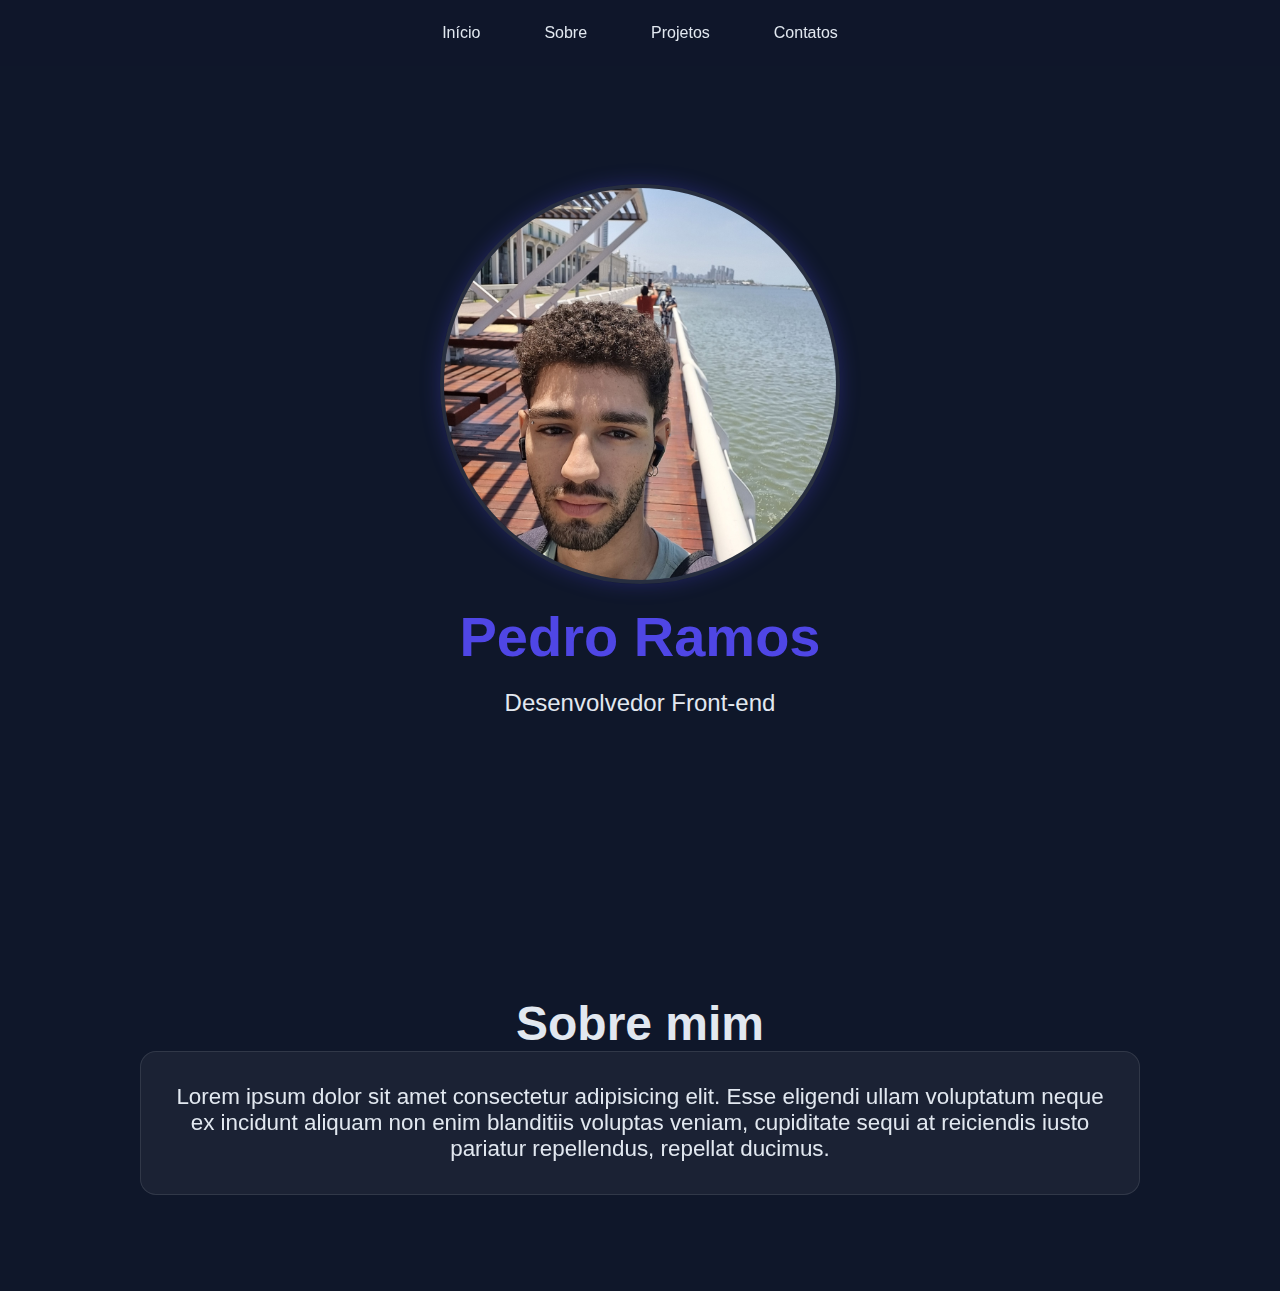
<file: index.html>
<!DOCTYPE html>
<html lang="pt-BR">
<head>
    <meta charset="UTF-8">
    <meta name="viewport" content="width=device-width, initial-scale=1.0">
    <title>Pedro Ramos | Portfolio</title>
    <link rel="stylesheet" href="styles.css">
</head>
<body>

    <nav class="navegacao">
        <ul class="menu">
            <li><a href="#inicio" class="menu-link">Início</a></li>
            <li><a href="#sobre" class="menu-link">Sobre</a></li>
            <li><a href="/projetos.html" class="menu-link">Projetos</a></li>
            <li><a href="#contatos" class="menu-link">Contatos</a></li>
        </ul>
    </nav>

    <main id="inicio" class="cabecalho">
        <div>
            <img src="img/pedro.JPG" alt="Foto de Pedro Ramos" class="foto-perfil">
            <h1>Pedro Ramos</h1>
            <p class="cabecalho-subtitulo">Desenvolvedor Front-end</p>
        </div>
    </main>

    <section id="sobre" class="sobre">
        <h2 class="sobre-titulo">Sobre mim</h2>
        <div class="sobre-box">
            <p class="sobre-paragrafo">
                Lorem ipsum dolor sit amet consectetur adipisicing elit.
                Esse eligendi ullam voluptatum neque ex incidunt aliquam non enim blanditiis voluptas veniam,
                cupiditate sequi at reiciendis iusto pariatur repellendus, repellat ducimus.
            </p>
        </div>
    </section>
</body>
</html>
</file>
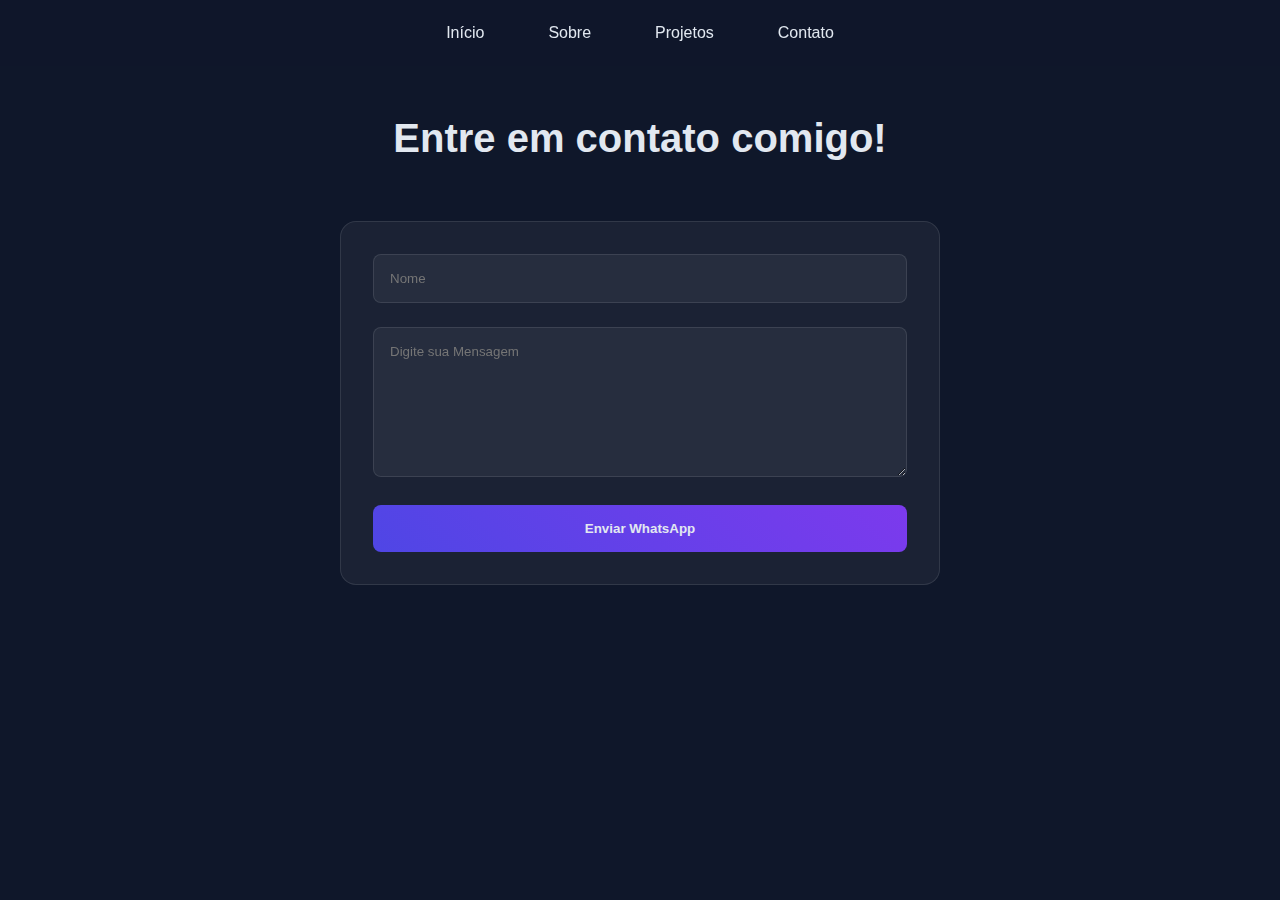
<file: contato.html>
<!DOCTYPE html>
<html lang="pt-BR">
<head>
    <meta charset="UTF-8">
    <meta name="viewport" content="width=device-width, initial-scale=1.0">
    <title>Pedro Ramos | Contato</title>
    <link rel="stylesheet" href="styles.css">
</head>
<body>

    <nav class="navegacao">
        <ul class="menu">
            <li><a href="/index.html" class="menu-link">Início</a></li>
            <li><a href="#sobre" class="menu-link">Sobre</a></li>
            <li><a href="/projetos.html" class="menu-link">Projetos</a></li>
            <li><a href="#contato" class="menu-link">Contato</a></li> 
        </ul>
    </nav>

    <main id="contato" class="contato">
        <div>
            <h1 class="contato-titulo">Entre em contato comigo!</h1>
            <form id="formulario" class="contato-form">
                <div class="grupo-form">
                    <input placeholder="Nome" class="campo-form">
                </div>
                <div class="grupo-form">
                    <textarea placeholder="Digite sua Mensagem" class="text-form"></textarea> 
                </div>
                <button type="submit" class="botao-form">Enviar WhatsApp</button>
            </form>
        </div>
    </main>
</body>
</html>
</file>
<file: styles.css>
* {
    margin: 0;
    padding: 0;
    box-sizing: border-box;
    font-family: 'Segoe UI', Tahoma, Geneva, Verdana, sans-serif;
}

html {
    scroll-behavior: smooth;
}

:root {
    --primaria: #4f46e5;
    --secundaria: #7c3aed;
    --escuro: #0f172a;
    --maisEscuro: #0a0f1c;
    --claro: #e2e8f0;
    --vidro: rgba(255, 255, 255, 0.1);
}

body {
    background-color: var(--escuro);
    color: var(--claro);
}

.navegacao {
    position: fixed;
    top: 0;
    background: rgba(15, 23, 42, 0.8);
    width: 100%;
    z-index: 100;
    padding: 1.5rem;
}

.menu {
    display: flex;
    list-style: none;
    gap: 3rem;
    justify-content: center;    
}

.menu-link {
    text-decoration: none;
    color: var(--claro);
    font-weight: 500;
    position: relative;
    padding: 0.5rem;
}

.menu-link::after {
    content: '';
    height: 2px;
    width: 0%;
    position: absolute;
    bottom: 0;
    left: 0;
    background: linear-gradient(90deg, var(--primaria), var(--secundaria));
    transition: width 0.5s ease;
}

.menu-link:hover::after {
    width: 100%;
}

.cabecalho {
    min-height: 100vh;
    display: flex;
    justify-content: center;
    align-items: center;
    flex-direction: column;
}

.foto-perfil {
    width: 400px;
    height: 400px;
    box-shadow: 0 0 20px rgba(79, 70, 229, 0.3);
    border-radius: 50%;
    border: 4px solid var(--vidro);
    display: block;
    margin: 0 auto;
    object-fit: cover;
    animation: flutuar 5s ease-in-out infinite;
}

h1 {
    font-size: 3.5rem;
    color: var(--primaria);
    font-weight: bold;
    margin: 20px;
    text-align: center;
}

.cabecalho-subtitulo {
    font-size: 1.5rem;
    color: var(--claro);
    text-align: center;
}

.sobre {
    padding: 6rem 2rem;

}

.sobre-titulo {
    font-size: 3rem;
    color: var(--claro);
    text-align: center;
}

.sobre-box {
    padding: 2rem;
    max-width: 1000px;
    margin: 0 auto;
    border-radius: 16px;
    border: 1px solid var(--vidro);
    backdrop-filter: blur(10px);
    background: rgba(255, 255, 255, 0.05);
}

.sobre-paragrafo {
    text-align: center;
    font-size: 1.4rem;
}

.projetos {
    padding: 6rem 2rem;
}

.projetos-imagem {
    height: 200px;
    width: 100%;
    object-fit: cover;
}

.projetos-titulo {
    text-align: center;
    font-size: 2.5rem;
    margin-bottom: 60px;
    color: var(--claro);
}

.projetos-box {
    display: grid;
    grid-template-columns: repeat(auto-fit, minmax(300px, 1fr));
    gap: 2rem;
    max-width: 1200px;
    margin: 0 auto;

}

.projetos-card {
    background: rgba(255, 255, 255, 0.05);
    border-radius: 16px;
    backdrop-filter: blur(5px);
    border: 1px solid var(--vidro);
    overflow: hidden;
}

.projetos-card:hover {
    box-shadow: 0 10px 20px rgba(79,70, 229, 0.2);
    transform: translateY(-10px) scale(1.03);
    transition: all 0.5s ease;
    cursor: pointer;
}

.projetos-info {
    margin-bottom: 5px;
}

.projetos-paragrafo {
    color: rgba(226, 232, 240, 0.8);
    line-height: 1.25rem;
}

.projetos-textos-box {
    padding: 1.5rem;
}

.contato {
    padding: 6rem 2rem; 
}

.contato-titulo {
    text-align: center;
    font-size: 2.5rem;
    margin-bottom: 60px;
    color: var(--claro);
}

.contato-form {
    max-width: 600px;
    margin: 0 auto;
    background: rgba(255, 255, 255, 0.05);
    backdrop-filter: blur(5px);
    padding: 2rem;
    border: 1px solid var(--vidro);
    border-radius: 16px;
}

.campo-form {
    width: 100%;
    padding: 1rem;
    background: rgba(255, 255, 255, 0.05);
    border-radius: 8px;
    color: var(--claro);
    border: 1px solid var(--vidro);
    outline: none;
}

.campo-form:focus {
    outline: none;
}

.grupo-form {
    margin-bottom: 1.5rem;
}

.text-form {
    width: 100%;
    padding: 1rem;
    background: rgba(255, 255, 255, 0.05);
    border-radius: 8px;
    color: var(--claro);
    border: 1px solid var(--vidro);
    resize: vertical;
    min-height: 150px;
    outline: none;
}

.text-form:focus {
    outline: none;
}

.botao-form {
    width: 100%;
    color: var(--claro);
    padding: 1rem 2rem;
    background: linear-gradient(45deg, var(--primaria), var(--secundaria));
    border: none;
    border-radius: 8px;
    font-weight: bold;
    cursor: pointer;
    transition: all 0.5s ease;
}

.botao-form:hover {
    transform: translateY(-4px);
    box-shadow: 0 5px 15px rgba(79, 70, 229, 0.4);
}

.particulas {
    position: fixed;
    top: 0;
    left: 0;
    width: 100%;
    height: 100%;
    z-index: -1;
    opacity: 0.5;
    background:
    radial-gradient(circle at 10% 20%, var(--primaria) 0%, transparent 20%),
    radial-gradient(circle at 90% 80%, var(--secundaria) 0%, transparent 20%);
}

@keyframes flutuar {
    0%, 100% {
        transform: translateY(0);
    }
    50% {
        transform: translateY(-20px);
    }
}
</file>
